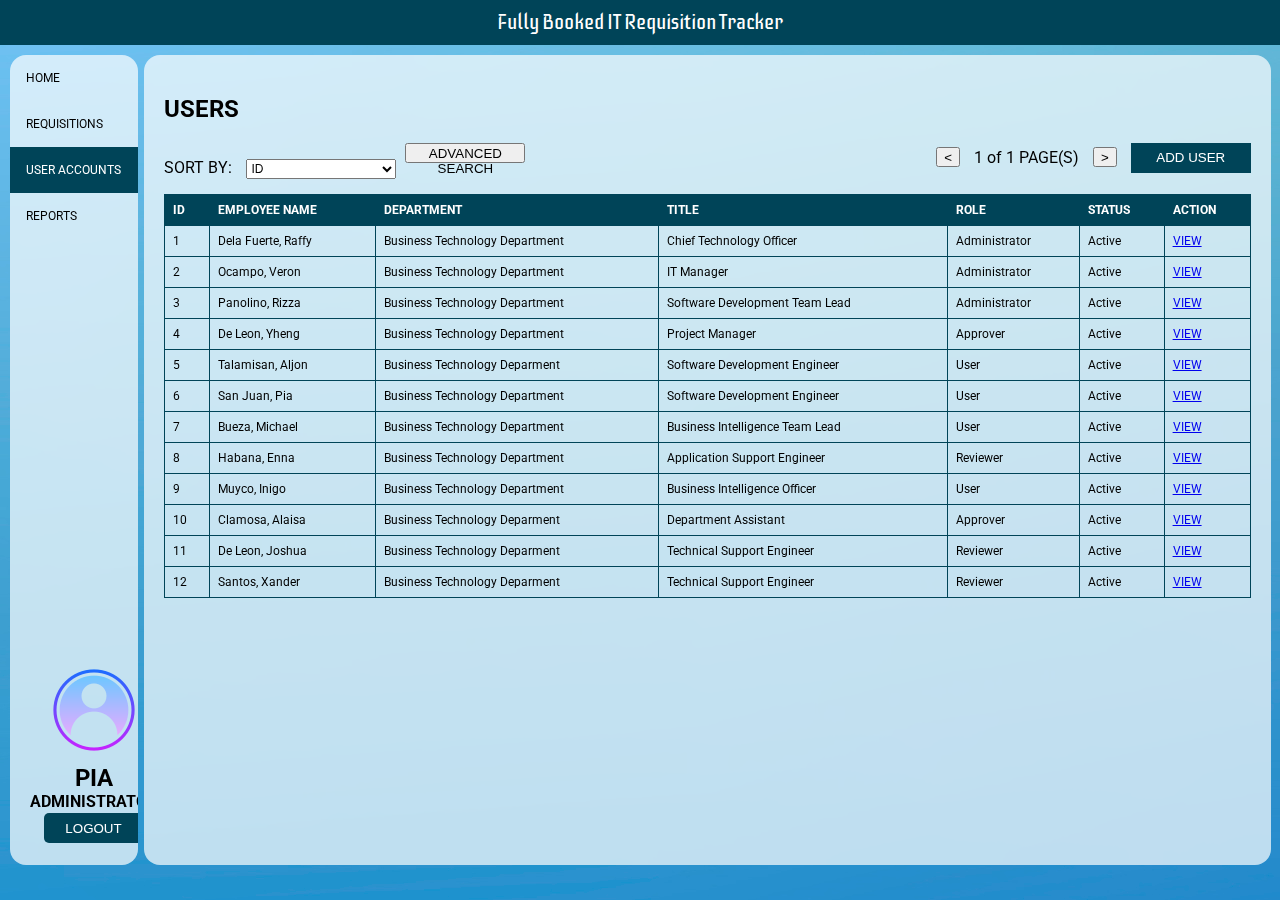
<file: account.html>
<!doctype html>
<html lang="en" class="default_page">
    <head>
        <meta charset="UTF-8" />
        <meta name="viewport" content="width=device-width, initial-scale=1.0" />
        <title> IT REQUISITION TRACKER </title>
        <link rel="stylesheet" href="main_style.css" />

        <link rel="preconnect" href="https://fonts.googleapis.com">
        <link rel="preconnect" href="https://fonts.gstatic.com" crossorigin>
        <link href="https://fonts.googleapis.com/css2?family=Roboto:ital,wght@0,100..900;1,100..900&display=swap" rel="stylesheet">
        <link href="https://fonts.googleapis.com/css2?family=Iceberg&display=swap" rel="stylesheet">
    </head>
    <body>
        <div class="menu_topbar">
            <p>Fully Booked IT Requisition Tracker</p>
        </div>

        <div class="menu_sidebar">
            <a href="index.html">HOME</a>
            <a href="requisition.html">REQUISITIONS</a>
            <a class="active" href="">USER ACCOUNTS</a>
            <a href="report.html">REPORTS</a>

            <div class="menu_userinfo">
                <img src="images/user.png">
                <h2>PIA</h2>
                <h4>ADMINISTRATOR</h3>
                <button onclick="location.href='login.html'">LOGOUT</button>
            </div>
        </div>


        <div class="default_container">
            <div class="default_view">
                <h2> USERS </h2>

                <div class="default_options">
                    <label> SORT BY: </label>
                    <select class="default_sort">
                        <option value="ID">ID</option>
                        <option value="Name">Employee Name</option>
                        <option value="Department">Department</option>
                        <option value="Role">Role</option>
                        <option value="Status">Status</option>
                    </select>

                    <button id="search_button" onclick="showSearch()">ADVANCED SEARCH</button>

                    <div class="default_paging">
                        <button><</button>
                        <label> 1 of 1 PAGE(S) </label>
                        <button>></button>

                        <button class="default_button"> ADD USER </button>
                    </div>

                </div>

                <!--hidden search-->
                <div class="default_search" style="display: none;" id="default_advanced_search">
                    <h4 style="padding-bottom: 5px;">FIND USER ACCOUNT</h4>

                    <label style="margin-left: 10px;"> EMPLOYEE NAME: </label>
                    <input type="search" placeholder="Search By Keyword">

                    <label style="margin-left: 10px;"> DEPARTMENT: </label>
                    <select class="default_search_option">
                        <option value="All">All</option>
                        <option value="BT">Business Technology</option>
                        <option value="PM">People Management</option>
                        <option value="DS">Direct Sales</option>
                        <option value="OP">Operations</option>
                        <option value="MK">Marketing</option>
                        <option value="PC">Procurement</option>
                        <option value="WH">Warehouse</option>
                        <option value="AT">Accounting</option>
                        <option value="ECOM">ECOM</option>
                    </select>

                    <label style="margin-left: 10px;"> ROLE: </label>
                    <select class="default_search_option">
                        <option value="All">All</option>
                        <option value="Admin">Administrator</option>
                        <option value="Approver">Approver</option>
                        <option value="Reviewer">Reviewer</option>
                        <option value="User">User</option>
                    </select>

                    <label style="margin-left: 10px;"> STATUS: </label>
                    <select class="default_search_option">
                        <option value="All">All</option>
                        <option value="UV">Unverified</option>
                        <option value="A">Active</option>
                        <option value="IA">Inactive</option>
                    </select>
                    
                    <button>SEARCH</button>
                    
                </div>

                <table>
                    <tr>
                        <th>ID</th>
                        <th>EMPLOYEE NAME</th>
                        <th>DEPARTMENT</th>
                        <th>TITLE</th>
                        <th>ROLE</th>
                        <th>STATUS</th>
                        <th>ACTION</th>
                    </tr>

                    <tr>
                        <td>1</td>
                        <td>Dela Fuerte, Raffy</td>
                        <td>Business Technology Department</td>
                        <td>Chief Technology Officer</td>
                        <td>Administrator</td>
                        <td>Active</td>
                        <td><a href="#">VIEW</a></td>
                    </tr>
                    <tr>
                        <td>2</td>
                        <td>Ocampo, Veron</td>
                        <td>Business Technology Department</td>
                        <td>IT Manager</td>
                        <td>Administrator</td>
                        <td>Active</td>
                        <td><a id="modal_button" href="#">VIEW</a></td>
                    </tr>
                    <tr>
                        <td>3</td>
                        <td>Panolino, Rizza</td>
                        <td>Business Technology Department</td>
                        <td>Software Development Team Lead</td>
                        <td>Administrator</td>
                        <td>Active</td>
                        <td><a href="#">VIEW</a></td>
                    </tr>
                    <tr>
                        <td>4</td>
                        <td>De Leon, Yheng</td>
                        <td>Business Technology Department</td>
                        <td>Project Manager</td>
                        <td>Approver</td>
                        <td>Active</td>
                        <td><a href="#">VIEW</a></td>
                    </tr>
                    <tr>
                        <td>5</td>
                        <td>Talamisan, Aljon</td>
                        <td>Business Technology Deparment</td>
                        <td>Software Development Engineer</td>
                        <td>User</td>
                        <td>Active</td>
                        <td><a href="#">VIEW</a></td>
                    </tr>
                    <tr>
                        <td>6</td>
                        <td>San Juan, Pia</td>
                        <td>Business Technology Department</td>
                        <td>Software Development Engineer</td>
                        <td>User</td>
                        <td>Active</td>
                        <td><a href="#">VIEW</a></td>
                    </tr>
                    <tr>
                        <td>7</td>
                        <td>Bueza, Michael</td>
                        <td>Business Technology Department</td>
                        <td>Business Intelligence Team Lead</td>
                        <td>User</td>
                        <td>Active</td>
                        <td><a href="#">VIEW</a></td>
                    </tr>
                    <tr>
                        <td>8</td>
                        <td>Habana, Enna</td>
                        <td>Business Technology Department</td>
                        <td>Application Support Engineer</td>
                        <td>Reviewer</td>
                        <td>Active</td>
                        <td><a href="#">VIEW</a></td>
                    </tr>
                    <tr>
                        <td>9</td>
                        <td>Muyco, Inigo</td>
                        <td>Business Technology Department</td>
                        <td>Business Intelligence Officer</td>
                        <td>User</td>
                        <td>Active</td>
                        <td><a href="#">VIEW</a></td>
                    </tr>
                    <tr>
                        <td>10</td>
                        <td>Clamosa, Alaisa</td>
                        <td>Business Technology Deparment</td>
                        <td>Department Assistant</td>
                        <td>Approver</td>
                        <td>Active</td>
                        <td><a href="#">VIEW</a></td>
                    </tr>
                    <tr>
                        <td>11</td>
                        <td>De Leon, Joshua</td>
                        <td>Business Technology Deparment</td>
                        <td>Technical Support Engineer</td>
                        <td>Reviewer</td>
                        <td>Active</td>
                        <td><a href="#">VIEW</a></td>
                    </tr>
                    <tr>
                        <td>12</td>
                        <td>Santos, Xander</td>
                        <td>Business Technology Deparment</td>
                        <td>Technical Support Engineer</td>
                        <td>Reviewer</td>
                        <td>Active</td>
                        <td><a href="#">VIEW</a></td>
                    </tr>


                </table>
            </div>
        </div>    
        
         <!-- The Modal -->
        <div id="modal_id" class="modal_view">

            <!-- Modal content -->
            <div class="modal_content">
                <span class="modal_close">&times;</span>
                <div class="account_form">
                    <div class="default_view" id="table_item"> 
                        <h2> ID #000002 </h2>
                        <table>
                            <tr>
                                <th>FIELD </th>
                                <th>VALUE</th>
                            </tr>
                            <tr>
                                <td>FIRST NAME:</td>
                                <td><input type="text" value="Veron"></td>
                            </tr>
                            <tr>
                                <td>LAST NAME:</td>
                                <td><input type="text" value="Ocampo"></td>
                            </tr>
                            <tr>
                                <td>TILE:</td>
                                <td><input type="text" value="IT Manager"></td>
                            </tr>
                            <tr>
                                <td>DEPARTMENT:</td>
                                <td><select>
                                    <option value="All">All</option>
                                    <option value="BT">Business Technology</option>
                                    <option value="PM">People Management</option>
                                    <option value="DS">Direct Sales</option>
                                    <option value="OP">Operations</option>
                                    <option value="MK">Marketing</option>
                                    <option value="PC">Procurement</option>
                                    <option value="WH">Warehouse</option>
                                    <option value="AT">Accounting</option>
                                    <option value="ECOM">ECOM</option>
                                </select></td>
                            </tr>
                            <tr>
                                <td>ROLE:</td>
                                <td><select>
                                    <option value="Administrator"> Administrator </option>
                                    <option value="Approver"> Approver </option>
                                    <option value="Reviewer"> Reviewer </option>
                                    <option value="User"> User </option>
                                </select></td>
                            </tr>
                            <tr>
                                <td>STATUS:</td>
                                <td><select>
                                    <option value="Active"> Active </option>
                                    <option value="Inactive"> Inactive </option>
                                    <option value="Unverified"> Unverified </option>
                                </select></td>
                            </tr>
                            <tr>
                                <td>Username:</td>
                                <td><input type="text" value="vocampo"></td>
                            </tr>
                            <tr>
                                <td>Password:</td>
                                <td><input type="text" value="123456"></td>
                            </tr>

                        </table>
                    </div>

                    <a href="" onclick="alertMessage('Change(s) has been saved.')"> SAVE </a> <br>
                </div>

            </div>

        </div>       


        <script>
            // Get the modal
            var modal = document.getElementById("modal_id");

            // Get the button that opens the modal
            var btn = document.getElementById("modal_button");

            // Get the <span> element that closes the modal
            var span = document.getElementsByClassName("modal_close")[0];

            // When the user clicks the button, open the modal 
            btn.onclick = function() {
            modal.style.display = "block";
            }

            // When the user clicks on <span> (x), close the modal
            span.onclick = function() {
            modal.style.display = "none";
            }

            // When the user clicks anywhere outside of the modal, close it
            window.onclick = function(event) {
            if (event.target == modal) {
                modal.style.display = "none";
            }
            }
        </script>

        <script>
            function alertMessage(message) {
            alert(message);
            }
        </script>

        <script>
        // Advanced Search
        function showSearch() {
            var T = document.getElementById("default_advanced_search");
            T.style.display = "block";  // <-- Set it to block
        }
        </script>



    </body>
</html>
</file>
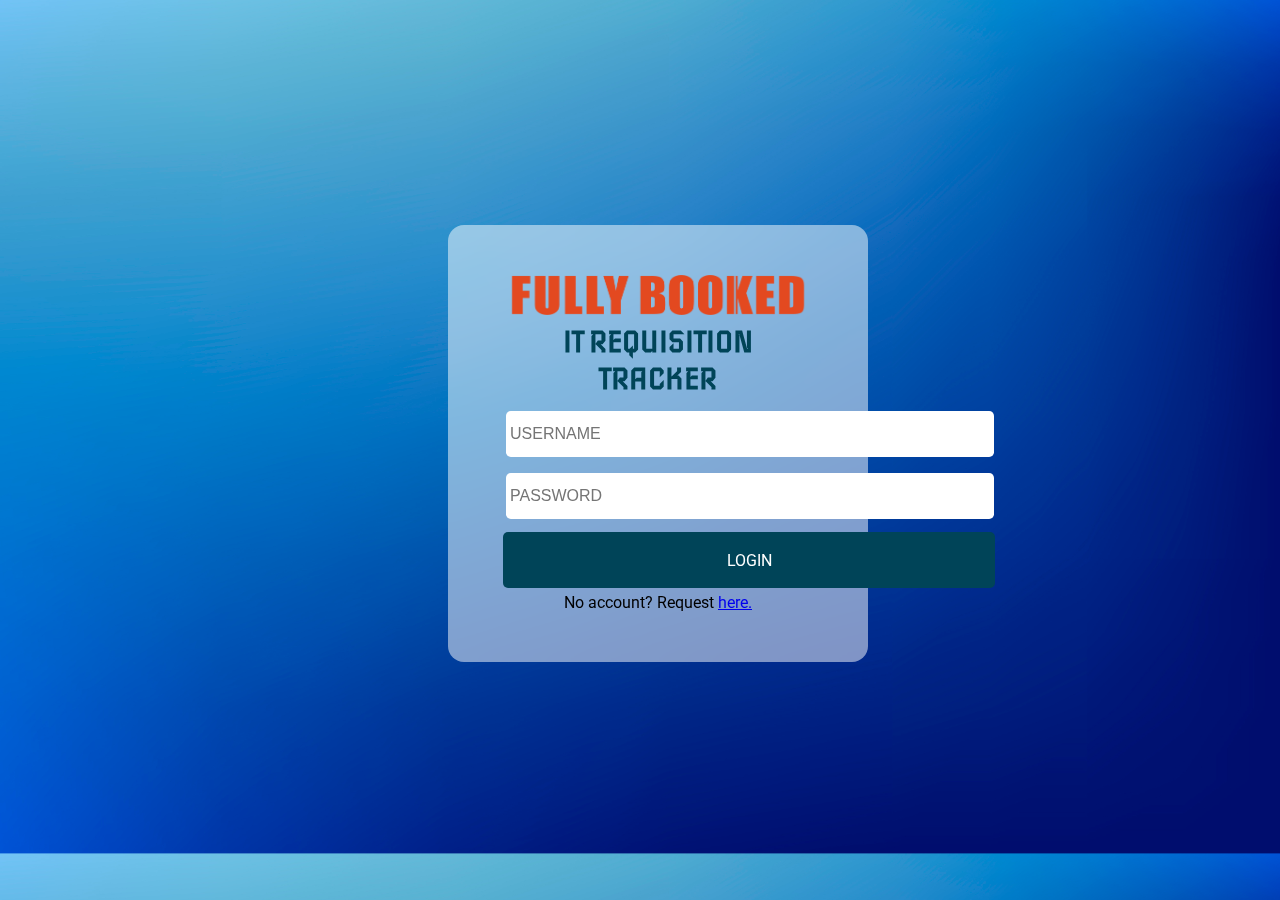
<file: login.html>
<!doctype html>
<html lang="en" class="login_page">
    <head>
        <meta charset="UTF-8" />
        <meta name="viewport" content="width=device-width, initial-scale=1.0" />
        
        <title> IT REQUISITION TRACKER </title>
        
        <link rel="stylesheet" href="main_style.css" />

        <link rel="preconnect" href="https://fonts.googleapis.com">
        <link rel="preconnect" href="https://fonts.gstatic.com" crossorigin>
        <link href="https://fonts.googleapis.com/css2?family=Roboto:ital,wght@0,100..900;1,100..900&display=swap" rel="stylesheet">
        <link href="https://fonts.googleapis.com/css2?family=Iceberg&display=swap" rel="stylesheet">
    </head>

    <body>
        <div class="login_container">

            <img src="images/company.png">
            <h2> IT REQUISITION TRACKER </h2>
            <input type="text" placeholder="USERNAME"> <br> 
            <input type="password" placeholder="PASSWORD"> <br>
            <a class="login_button" href="index.html" > LOGIN  </a> <br>

            <label> No account? Request <a class="login_link" href="register.html"> here. </a> </label>
            
        </div>

    </body>
</html>
</file>
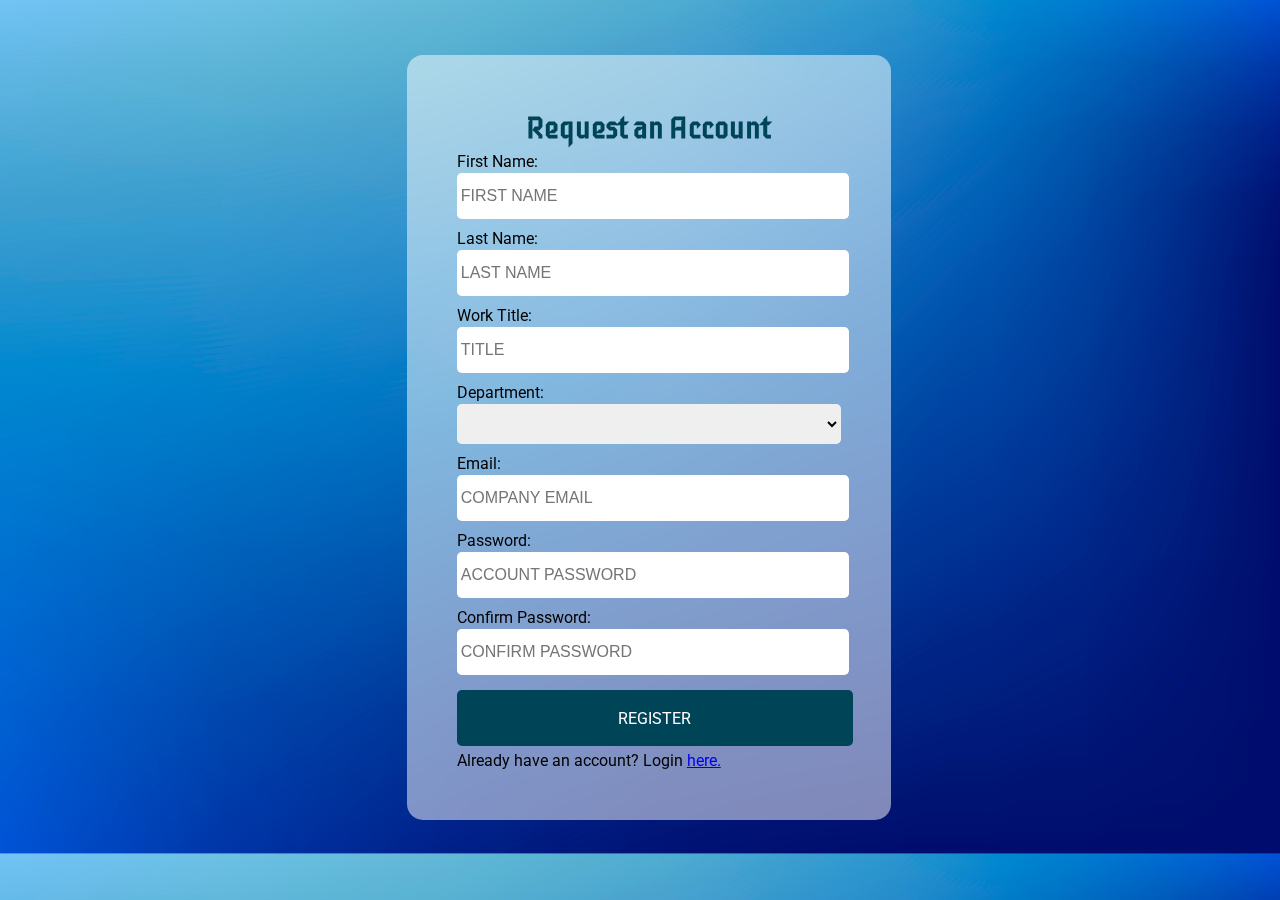
<file: register.html>
<!doctype html>
<html lang="en" class="register_page">
    <head>
        <meta charset="UTF-8" />
        <meta name="viewport" content="width=device-width, initial-scale=1.0" />
        <title> IT REQUISITION TRACKER </title>
        <link rel="stylesheet" href="main_style.css" />

        <link rel="preconnect" href="https://fonts.googleapis.com">
        <link rel="preconnect" href="https://fonts.gstatic.com" crossorigin>
        <link href="https://fonts.googleapis.com/css2?family=Roboto:ital,wght@0,100..900;1,100..900&display=swap" rel="stylesheet">
        <link href="https://fonts.googleapis.com/css2?family=Iceberg&display=swap" rel="stylesheet">

    </head>
    <body>
        <div class="register_container">
            <h2> Request an Account </h2>
            
            <label> First Name: </label> <br> <input type="text" placeholder="FIRST NAME"> <br> 
            <label> Last Name: </label> <br> <input type="text" placeholder="LAST NAME"> <br> 
            <label> Work Title: </label> <br> <input type="text" placeholder="TITLE"> <br>
            <label> Department: </label> <br> 
            <select class="register_options">
                <option value="NONE"></option>
                <option value="BT">Business Technology</option>
                <option value="PM">People Management</option>
                <option value="DS">Direct Sales</option>
                <option value="OP">Operations</option>
                <option value="MK">Marketing</option>
                <option value="PC">Procurement</option>
                <option value="WH">Warehouse</option>
                <option value="AT">Accounting</option>
                <option value="ECOM">ECOM</option>
            </select> <br>
            <label> Email: </label> <br> <input type="email" placeholder="COMPANY EMAIL"> <br>
            <label> Password: </label> <br> <input type="password" placeholder="ACCOUNT PASSWORD"> <br>
            <label> Confirm Password: </label> <br> <input type="password" placeholder="CONFIRM PASSWORD"> <br>
            <a class="register_button" href="user_home.html"> REGISTER </a> <br>

            <p> Already have an account? Login <a class="register_link" href="login.html"> here. </a> </p>
            
        </div>

    </body>
</html>
</file>
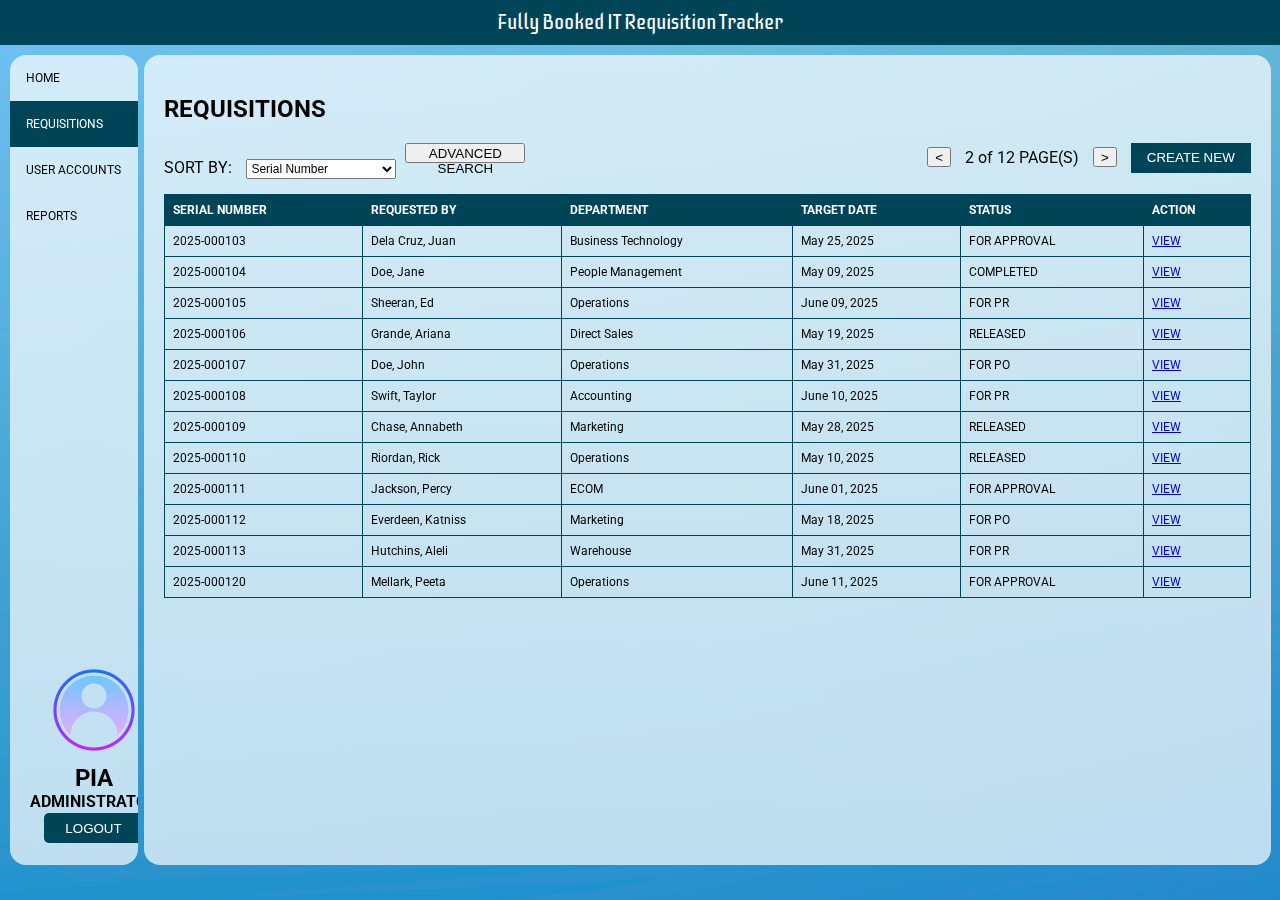
<file: requisition.html>
<!doctype html>
<html lang="en" class="default_page">
    <head>
        <meta charset="UTF-8" />
        <meta name="viewport" content="width=device-width, initial-scale=1.0" />
        <title> IT REQUISITION TRACKER </title>
        <link rel="stylesheet" href="main_style.css" />

        <link rel="preconnect" href="https://fonts.googleapis.com">
        <link rel="preconnect" href="https://fonts.gstatic.com" crossorigin>
        <link href="https://fonts.googleapis.com/css2?family=Roboto:ital,wght@0,100..900;1,100..900&display=swap" rel="stylesheet">
        <link href="https://fonts.googleapis.com/css2?family=Iceberg&display=swap" rel="stylesheet">
    </head>
    <body>
        <div class="menu_topbar">
            <p>Fully Booked IT Requisition Tracker</p>
        </div>

        <div class="menu_sidebar">
            <a href="index.html">HOME</a>
            <a class="active" href="">REQUISITIONS</a>
            <a href="account.html">USER ACCOUNTS</a>
            <a href="report.html">REPORTS</a>

            <div class="menu_userinfo">
                <img src="images/user.png">
                <h2>PIA</h2>
                <h4>ADMINISTRATOR</h3>
                <button onclick="location.href='login.html'">LOGOUT</button>
            </div>
        </div>


        <div class="default_container">
            <div class="default_view">

                <h2> REQUISITIONS </h2>

                <div class="default_options">
                    <label> SORT BY: </label>
                    <select class="default_sort">
                        <option value="Serial">Serial Number</option>
                        <option value="Name">Employee Name</option>
                        <option value="Department">Department</option>
                        <option value="Status">Status</option>
                    </select>

                    <button id="search_button" onclick="showSearch()">ADVANCED SEARCH</button>

                    <div class="default_paging">
                        <button><</button>
                        <label> 2 of 12 PAGE(S) </label>
                        <button>></button>

                        <button class="default_button" id="modal_button"> CREATE NEW </button>
                    </div>
                </div>

                <!--hidden search-->
                <div class="default_search" style="display: none;" id="default_advanced_search">
                    <h4 style="padding-bottom: 5px;">FIND REQUISITIONS</h4>
                    <label style="margin-left: 10px;"> STATUS: </label>
                    <select class="default_search_option">
                        <option value="All">All</option>
                        <option value="New">For Approval</option>
                        <option value="PR">For PR</option>
                        <option value="PO">For PO</option>
                        <option value="Release">Released</option>
                        <option value="Complete">Completed</option>
                    </select>

                    <label style="margin-left: 10px;"> SERIAL NUMBER: </label>
                    <input type="search" placeholder="Search By Keyword">

                    <label style="margin-left: 10px;"> EMPLOYEE NAME: </label>
                    <input type="search" placeholder="Search By Keyword">

                    <label style="margin-left: 10px;"> TARGET DATE: </label>
                    <input type="date">
                    
                    <button>SEARCH</button>
                    
                </div>


                <table>
                    <tr>
                        <th>SERIAL NUMBER</th>
                        <th>REQUESTED BY</th>
                        <th>DEPARTMENT</th>
                        <th>TARGET DATE</th>
                        <th>STATUS</th>
                        <th>ACTION</th>
                    </tr>

                    <tr>
                        <td>2025-000103</td>
                        <td>Dela Cruz, Juan</td>
                        <td>Business Technology</td>
                        <td>May 25, 2025</td>
                        <td>FOR APPROVAL</td>
                        <td><a href="details_1.html">VIEW</a></td>
                    </tr>
                    <tr>
                        <td>2025-000104</td>
                        <td>Doe, Jane</td>
                        <td>People Management</td>
                        <td>May 09, 2025</td>
                        <td>COMPLETED</td>
                        <td><a href="details_2.html">VIEW</a></td>
                    </tr>
                    <tr>
                        <td>2025-000105</td>
                        <td>Sheeran, Ed</td>
                        <td>Operations</td>
                        <td>June 09, 2025</td>
                        <td>FOR PR</td>
                        <td><a href="#">VIEW</a></td>
                    </tr>
                    <tr>
                        <td>2025-000106</td>
                        <td>Grande, Ariana</td>
                        <td>Direct Sales</td>
                        <td>May 19, 2025</td>
                        <td>RELEASED</td>
                        <td><a href="#">VIEW</a></td>
                    </tr>
                    <tr>
                        <td>2025-000107</td>
                        <td>Doe, John</td>
                        <td>Operations</td>
                        <td>May 31, 2025</td>
                        <td>FOR PO</td>
                        <td><a href="#">VIEW</a></td>
                    </tr>
                    <tr>
                        <td>2025-000108</td>
                        <td>Swift, Taylor</td>
                        <td>Accounting</td>
                        <td>June 10, 2025</td>
                        <td>FOR PR</td>
                        <td><a href="#">VIEW</a></td>
                    </tr>
                    <tr>
                        <td>2025-000109</td>
                        <td>Chase, Annabeth</td>
                        <td>Marketing</td>
                        <td>May 28, 2025</td>
                        <td>RELEASED</td>
                        <td><a href="#">VIEW</a></td>
                    </tr>
                    <tr>
                        <td>2025-000110</td>
                        <td>Riordan, Rick</td>
                        <td>Operations</td>
                        <td>May 10, 2025</td>
                        <td>RELEASED</td>
                        <td><a href="#">VIEW</a></td>
                    </tr>
                    <tr>
                        <td>2025-000111</td>
                        <td>Jackson, Percy</td>
                        <td>ECOM</td>
                        <td>June 01, 2025</td>
                        <td>FOR APPROVAL</td>
                        <td><a href="#">VIEW</a></td>
                    </tr>
                    <tr>
                        <td>2025-000112</td>
                        <td>Everdeen, Katniss</td>
                        <td>Marketing</td>
                        <td>May 18, 2025</td>
                        <td>FOR PO</td>
                        <td><a href="#">VIEW</a></td>
                    </tr>
                    <tr>
                        <td>2025-000113</td>
                        <td>Hutchins, Aleli</td>
                        <td>Warehouse</td>
                        <td>May 31, 2025</td>
                        <td>FOR PR</td>
                        <td><a href="#">VIEW</a></td>
                    </tr>
                    <tr>
                        <td>2025-000120</td>
                        <td>Mellark, Peeta</td>
                        <td>Operations</td>
                        <td>June 11, 2025</td>
                        <td>FOR APPROVAL</td>
                        <td><a href="#">VIEW</a></td>
                    </tr>

                </table>
            </div>
        </div>    
        
        <!-- The Modal -->
        <div id="modal_id" class="modal_view">

            <!-- Modal content -->
            <div class="modal_content">
                <span class="modal_close">&times;</span>

                <h2> IT Requisition Form</h2>
                <div class="requisition_form">
                    <label> REQUESTED BY: San Juan, Pia Laica </label> <br> <br> 
                    <label> UPLOAD YOUR E-SIGNATURE * </label> <br> 
                    <input type="file"> 
                    <br><br>

                    <label> TARGET DATE: * </label> <br> <input type="date" date="MM-DD-YYYY"> <br> <br>
                    <label> ITEM(S) TO REQUEST: </label> <br> 
                    <input type="text" placeholder="Item Description *"> <br>
                    <input type="number" placeholder="Qty *"> <br>
                    <input type="text" placeholder="Purpose/Reason"> <br>

                    <button class="add-button" onclick="addFn()">ADD ITEM</button>
                    <div id="inputFields"></div>

                    <br><br>
                    <label> NOTE: </label> <br> <input type="text"><br><br>
                    <label> AUTHORIZED BY: * </label> <br> 
                    <select class="requisition_options">
                        <option value="0"></option>
                        <option value="1">Dela Fuerte, Raffy</option>
                        <option value="2">Ocampo, Veron</option>
                        <option value="3">Panolino, Rizza</option>
                        <option value="4">De Leon, Yheng</option>
                        <option value="5">Clamosa, Alaisa</option>
                    </select><br><br>
                    <label> UPLOAD THE E-SIGNATURE * </label> <br>
                    <input type="file"> 
                    <br>

                    <a href="" onclick="alertMessage('Your request has been submitted.\nPlease take note of your serial number to track your requisition. \nSERIAL NUMBER #2025-000294')"> SUBMIT REQUEST </a> <br>
                </div>

            </div>

        </div>

        <script>
            // Get the modal
            var modal = document.getElementById("modal_id");

            // Get the button that opens the modal
            var btn = document.getElementById("modal_button");

            // Get the <span> element that closes the modal
            var span = document.getElementsByClassName("modal_close")[0];

            // When the user clicks the button, open the modal 
            btn.onclick = function() {
            modal.style.display = "block";
            }

            // When the user clicks on <span> (x), close the modal
            span.onclick = function() {
            modal.style.display = "none";
            }

            // When the user clicks anywhere outside of the modal, close it
            window.onclick = function(event) {
            if (event.target == modal) {
                modal.style.display = "none";
            }
            }
        </script>

        
       <script>
        // Add fields
        function addFn() {
            const divEle = document.getElementById("inputFields");
            const wrapper = document.createElement("div");
            const iFeild = document.createElement("input");
            iFeild.setAttribute("type", "text");
            iFeild.setAttribute("placeholder", "Item Description *");
            iFeild.classList.add("input-field");
            wrapper.appendChild(iFeild);
            divEle.appendChild(wrapper);

            const divEle2 = document.getElementById("inputFields");
            const wrapper2 = document.createElement("div");
            const iFeild2 = document.createElement("input");
            iFeild2.setAttribute("type", "number");
            iFeild2.setAttribute("placeholder", "Qty *");
            iFeild2.classList.add("input-field");
            wrapper.appendChild(iFeild2);
            divEle.appendChild(wrapper2);

            const divEle3 = document.getElementById("inputFields");
            const wrapper3 = document.createElement("div");
            const iFeild3 = document.createElement("input");
            iFeild3.setAttribute("type", "text");
            iFeild3.setAttribute("placeholder", "Purpose/Reason");
            iFeild3.classList.add("input-field");
            wrapper.appendChild(iFeild3);
            divEle.appendChild(wrapper3);
        }
        </script>

        <script>
            function alertMessage(message) {
            alert(message);
            }
        </script>

        <script>
        // Advanced Search
        function showSearch() {
            var T = document.getElementById("default_advanced_search");
            T.style.display = "block";  // <-- Set it to block
        }
        </script>



    </body>
</html>
</file>
<file: main_style.css>
body {
    margin: 0;
    font-family: 'Roboto';
}

input:focus {
  outline: none;
}

button:hover {
  cursor: pointer;
}

/*-------------------- NAVIGATION -----------------------------------*/

.menu_topbar {
    overflow: hidden;
    background-color: #004458;
    padding: 10px;
}

.menu_topbar p {
    color: white;
    text-align: center;
    font-family: "Iceberg";
    font-size: 20px;
}

.menu_sidebar {
    margin: 10px;
    padding: 0;
    width: 10%;
    position: fixed;
    height: 90%;
    overflow: auto;
    border-radius: 1rem;

        /* Glass-like effect */
    background: rgba(255, 255, 255, 0.7);  /* 0.5 - opacity */
     -webkit-backdrop-filter: blur(10px);
    backdrop-filter: blur(10px);
  }
  
  .menu_sidebar a {
    display: block;
    color: black;
    padding: 16px;
    text-decoration: none;
    font-size: 12px;
  }
   
  .menu_sidebar a.active {
    background-color: #004458;
    color: white;
  }
  
  .menu_sidebar a:hover:not(.active) {
    background-color: #555;
    color: white;
  }

  .menu_userinfo {
    position: absolute; 
    bottom: 0;
    margin: 20px;
    text-align: center;
  }

  .menu_userinfo button {
    width: 100px;
    height: 30px;
    background-color: #004458;
    border-color: transparent;
    border-radius: 5px;
    color: white;
    margin: 2px;
  }

  .menu_userinfo h2,h4 {
    margin: 0;
  }

  .menu_userinfo button:hover{
  background-color: #7600a1;
}



/*-------------------- DEFAULT PAGE -----------------------------------*/

.default_page {
    background-image: url(images/login_background.jpg);
    font-family: 'Roboto';
}

.default_container {
    height: 90%;
    width: 88%;
    padding: 0;
    margin: 10px;
    border-radius: 1rem;
    position: absolute;
    left: 10.5%;    

    /* Glass-like effect */
    background: rgba(255, 255, 255, 0.7);  /* 0.5 - opacity */
     -webkit-backdrop-filter: blur(10px);
    backdrop-filter: blur(10px);
  }

.default_view {
    padding: 20px;
}
 .default_view table {
  border-collapse: collapse;
  width: 100%;
  font-size: 12px;
}

.default_view td, th {
  border: 1px solid #004458;
  text-align: left;
  padding: 8px;
}

.default_view tr:nth-child(1) {
  background-color: #004458;
  color: white;
}

.default_view tr:hover {
    background-color: rgb(94, 94, 94);
    color: white;
}

.default_view tr:hover a{
  color: white;
}

/* prevent hover color in header */
.default_view tr:nth-child(1):hover {
  background-color: #004458;
  color: white;
}

.default_options {
  padding-bottom: 15px;
}

.default_sort {
  height: 20px;
  width: 150px;
  font-size: 12px;
  margin-left: 10px;
}

.default_paging {
  float: right;
}

.default_paging button:not(.default_button) {
  height: 20px;
  margin-left: 10px;
  margin-right: 10px;
}

.default_button {
  background-color: #004458;
  color: white;
  width: 120px;
  height: 30px;
  border: none;
}

.default_button:hover {
  background-color: #7600a1;
}

.default_search_option {
  height: 20px;
  width: 150px;
  font-size: 12px;
  margin-left: 2px;
  margin-right: 2px;
}

.default_search {
  padding-bottom: 10px;
}

.default_search input {
  height: 20px;
  width: 150px;
  font-size: 12px;
  margin-left: 2px;
  margin-right: 2px;
}

.default_search button, #search_button {
  height: 20px;
  width: 120px;
  margin-left: 5px;
}

/*-------------------- MODAL -----------------------------------*/

.modal_view {
  display: none; /* Hidden by default */
  position: fixed; /* Stay in place */
  z-index: 1; /* Sit on top */
  padding-top: 100px; /* Location of the box */
  left: 0;
  top: 0;
  width: 100%; /* Full width */
  height: 85%; /* Full height */
  overflow: auto; /* Enable scroll if needed */
  background-color: rgb(0,0,0); /* Fallback color */
  background-color: rgba(0,0,0,0.4); /* Black w/ opacity */
}

.modal_content {
  margin: auto;
  padding: 20px;
  border: 1px solid #888;
  width: 30%;

  /* Glass-like effect */
  background: rgba(255, 255, 255, 0.7);  /* 0.5 - opacity */
    -webkit-backdrop-filter: blur(10px);
  backdrop-filter: blur(10px);
}

.modal_close {
  color: #004458;
  float: right;
  font-size: 28px;
  font-weight: bold;
}

.modal_close:hover,
.modal_close:focus {
  color: #7600a1;
  text-decoration: none;
  cursor: pointer;
}



/*-------------------- DETAILS PAGE -----------------------------------*/

.details_view {
  padding: 20px;
}

 .details_view table {
  font-family: 'Roboto';
  border-collapse: collapse;
  width: 25%;
}

.details_view td, th {
  border: 1px solid #004458;
  text-align: left;
  padding: 8px;
}

.details_view h2 {
  padding: 0;
}

.details_status {
  left: 50%;
  display: flex;
  margin: auto;
  border: 1px solid;
  width: 470px;
  padding: 5px;
  border-radius: 10px;
}

.details_status_info button {
  background-color: #004458;
  color: white;
  width: 250px;
  height: 40px;
  border: none;
  border-radius: 5px;
  font-size: 12px;
}

.details_status_info button:hover {
  background-color: #7600a1;
}

.details_info {
  display: flex;
  margin: auto;
}

.details_info a {
  font-size: 10px;
}


.details_info table {
  font-family: arial, sans-serif;
  border-collapse: collapse;
  width: 100%;
  border: 1px solid;
  font-size: 11px;
}

.details_info #table_item {
  width: 1000px;
}

.details_info #table_info {
  width: 1000px;
}

.information_title {
  background-color: #004458;
  color: white;
  width: 93%;
  padding: 5px;
}

.details_back {
  background-color: #004458;
  color: white;
  width: 500px;
  height: 40px;
  border: none;
  border-radius: 5px;
  font-size: 12px;
  padding: 10px;
}

/*-------------------- HOME PAGE -----------------------------------*/

.home_circle {
  position: relative;
  width: 200px;
  height: 200px;
  border-radius: 50%;
  margin: 10px;
}

#APPROVAL {
  background: conic-gradient(
      #cc9704 0% 25%,
      #e0e0e0 25% 100%
  );
}

#COMPLETE {
  background: conic-gradient(
      #a60249 0% 75%,
      #e0e0e0 75% 100%
  );
}

#PR {
  background: conic-gradient(
      #0465cc 0% 30%,
      #e0e0e0 30% 100%
  );
}

#PO {
  background: conic-gradient(
      #00760e 0% 50%,
      #e0e0e0 50% 100%
  );
}

#RELEASE {
  background: conic-gradient(
      #5c0066 0% 80%,
      #e0e0e0 80% 100%
  );
}

.home_donut {
  position: absolute;
  top: 50%;
  left: 50%;
  transform: translate(-50%, -50%);
  width: 100px;
  height: 100px;
  background-color: white;
  border-radius: 50%;
  display: flex;
  justify-content: center;
  align-items: center;
}

.home_percentage {
  font-size: 24px;
  font-weight: bold;
  color: #333;
}

.home_status_view {
  display: flex;
  margin: auto;
  text-align: center;
  border: 1px solid;
  border-radius: 5px;
}

.home_status {
  padding: 15px;
}

.home_h2 {
  background-color: #004458;
  color: white;
  width: 98.5%;
  padding: 10px;
  border-radius: 3px;
}

/*-------------------- REQUISITION PAGE -----------------------------------*/

.requisition_form input {
  padding: 5px;
  width: 98%;
  font-size: 12px;
  margin-top: 5px;
}
.requisition_options {
  padding: 5px;
  width: 100%;
  font-size: 12px;
  margin-top: 5px;
}

.requisition_form label {
  font-size: 13px;
  font-weight: 500;
}

.requisition_form a {
    background-color: #004458;
    color: white;
    padding: 10px;
    margin-top: 15px;
    text-align:center;
    align-content: center;
    text-decoration: none;
    display: inline-block;
    border-radius: 5px;
    width: 97%;
}

.requisition_form a:hover {
  background-color: #7600a1;
}

.requisition_form button {
  height: 30px;
  width: 200px;
  font-size: 10px;
  margin-top: 3px;
  background-color: #7600a1;
  color: white;
  border: none;
}

/*-------------------- ACCOUNT PAGE -----------------------------------*/


.account_form a {
    background-color: #004458;
    color: white;
    padding: 10px;
    margin-top: 15px;
    text-align:center;
    align-content: center;
    text-decoration: none;
    display: inline-block;
    border-radius: 5px;
    width: 97%;

    font-family: 15px;
}

.account_form a:hover {
  background-color: #7600a1;
}

.account_form select {
  height: 25px;
  width: 250px;
  font-size: 12px;
  margin: 0;
}

.account_form input {
  height: 25px;
  width: 250px;
  font-size: 12px;
  margin: 0;
}



/*-------------------- LOGIN PAGE -----------------------------------*/


.login_page {
    background-image: url(images/login_background.jpg);
    background-size: cover;
}

.login_container {
    width: 25%;
    padding: 50px;    
    border-radius: 1rem;
    margin: 0 auto;
    text-align: center;
    top: 25%;
    left: 35%;
    position: absolute;
    
    /* Glass-like effect */
    background: rgba(255, 255, 255, 0.5);  /* 0.5 - opacity */
     -webkit-backdrop-filter: blur(10px);
    backdrop-filter: blur(10px);
}


.login_container input, .login_button {
    width: 30rem;
    height: 2.5rem;
    border-radius: 0.3rem;
    border-color: transparent;
    margin: 0.5rem;
    font-size: medium;
}

.login_button {
    background-color: #004458;
    color: white;
    padding:8px 6px;
    margin: 5px;
    text-align:center;
    align-content: center;
    text-decoration: none;
    display: inline-block;
    border-radius: 5px;
}

.login_container label, .login_link {
    font-size: medium;
    margin: 0;
    text-align: left;
}

.login_container h2 {
    font-family: "Iceberg";
    color: #004458;;
    font-size: 30px;
    margin: 5px;
}

.login_container img {
  width: 300px;
  height: 40px;
}

.login_button:hover{
  background-color: #7600a1;
}




/*------------------- REGISTER PAGE ------------------------------------*/


.register_page {
    background-image: url(images/login_background.jpg);
    background-size: cover;
    font-family: 'Roboto';
}

.register_container {
    width: 30%;
    padding: 50px; 
    border-radius: 1rem;
    margin: 10px;
    top: 5%;
    left: 31%;
    position: fixed;
    
    /* Glass-like effect */
    background: rgba(255, 255, 255, 0.5);  /* 0.5 - opacity */
     -webkit-backdrop-filter: blur(10px);
    backdrop-filter: blur(10px);
}

.register_container input, .register_button, .register_options {
    width: 100%;
    height: 2.5rem;
    border-radius: 0.3rem;
    border-color: transparent;
    font-size: medium;
    margin-top: 2px;
    margin-bottom: 10px;
}

.register_button {
    background-color: #004458;
    color: white;
    padding:8px 6px;
    text-align:center;
    align-content: center;
    text-decoration: none;
    display: inline-block;
    border-radius: 5px;
    margin-top: 5px;
    margin-bottom: 5px;
}

.register_link, p {
    font-size: medium;
    margin: 0;
}

.register_container h2 {
    font-family: "Iceberg";
    color: #004458;;
    font-size: 30px;
    text-align: center;
    margin: 5px;
}


.register_page label {
  margin: 0;
  padding: 0;
}

.register_button:hover{
  background-color: #7600a1;
}



/*------------------- REPORT PAGE ------------------------------------*/

.report_view {
  padding: 20px;
}

.report_bottom {
  display: flex;
}

/* BAR GRAPH */

.chart_view{
  --line-count: 10;
  --line-color: currentcolor;
  --line-opacity: 0.25;
  --item-gap: 2%;
  --item-default-color: #060606;
  
  height: 9rem;
  display: grid;
  grid-auto-flow: column;
  gap: var(--item-gap);
  align-items: end;
  padding-inline: var(--item-gap);
  --padding-block: 1.5rem; /*space for labels*/
  padding-block: var(--padding-block);
  position: relative;
  isolation: isolate;
  margin-bottom: 10px;
}

.chart_view::after{
  content: "";
  position: absolute;
  inset: var(--padding-block) 0;
  z-index: -1;
  --line-width: 1px;
  --line-spacing: calc(100% / var(--line-count));
  background-image: repeating-linear-gradient(to top, transparent 0 calc(var(--line-spacing) - var(--line-width)), var(--line-color) 0 var(--line-spacing));
  box-shadow: 0 var(--line-width) 0 var(--line-color);
  opacity: var(--line-opacity);
}
.chart_view > .item{
  height: calc(1% * var(--val));
  background-color: var(--clr, var(--item-default-color));
  position: relative;
  animation: item-height 1s ease forwards
}
@keyframes item-height { from { height: 0 } }

.chart_view > .item > * { position: absolute; text-align: center }
.chart_view > .item > .label { inset: 100% 0 auto 0 }
.chart_view > .item > .value { inset: auto 0 100% 0 }

.chart_view .label {
  font-size: 15px;
  margin-top: 5px;
}

/* LINE GRAPH */

.chart {
    width: 500px;
    height: 50px;
    position: relative;
}

svg {
    width: 100%;
    height: 300px;
}

.grid-line {
    stroke: #e0e0e0;
    stroke-width: 1;
}

.axis-line {
    stroke: #333;
    stroke-width: 2;
}

.line-path-1 {
    fill: none;
    stroke: #006699;
    stroke-width: 3;
    stroke-linejoin: round;
    stroke-linecap: round;
}

.line-path-2 {
    fill: none;
    stroke: #ab004a;
    stroke-width: 3;
    stroke-linejoin: round;
    stroke-linecap: round;
}

.animate-line {
    animation: drawLine 2s ease-out forwards;
}

@keyframes drawLine {
    from {
        stroke-dashoffset: 1000;
    }
    to {
        stroke-dashoffset: 0;
    }
}

.dot-1 {
    fill: #006699;
    stroke: #fff;
    stroke-width: 2;
    animation: fadeIn 0.5s ease-out forwards;
    animation-delay: 1.5s;
    opacity: 0;
}

.dot-2 {
    fill: #ab004a;
    stroke: #fff;
    stroke-width: 2;
    animation: fadeIn 0.5s ease-out forwards;
    animation-delay: 1.5s;
    opacity: 0;
}

@keyframes fadeIn {
    to {
        opacity: 1;
    }
}

.y-axis, .x-axis {
    font-size: 12px;
    color: #333;
}

.y-axis text {
    text-anchor: end;
}

.x-axis text {
    text-anchor: middle;
}

.legend {
    position: absolute;
    top: 20px;
    right: 20px;
    font-size: 12px;
}

.legend span {
    margin-left: 10px;
}

.legend-color-1 {
    display: inline-block;
    width: 12px;
    height: 12px;
    background: #006699;
    vertical-align: middle;
    margin-right: 5px;
}

.legend-color-2 {
    display: inline-block;
    width: 12px;
    height: 12px;
    background: #ab004a;
    vertical-align: middle;
    margin-right: 5px;
}


/* STACKED BAR GRAPH */

.chart-container {
    max-width: 500px;
    margin-left: 100px;
    
}

.bar-container {
    margin-bottom: 25px;
    width: 700px;
    height: 30px;
}

.bar-label {
    font-weight: bold;
    margin-top: 10px;
    color: #333;
    font-size: 12px;
}

.bar {
    display: flex;
    height: 40px;
    background-color: #e0e0e0;
    border-radius: 6px;
    overflow: hidden;
}

.segment {
    height: 100%;
    display: flex;
    align-items: center;
    justify-content: flex-end;
    padding-right: 8px;
    color: white;
    font-size: 14px;
    font-weight: bold;
    white-space: nowrap;
    box-sizing: border-box;
    width: 0; /* Initial width */
    animation: grow 1.5s ease-in-out forwards;
}

/* Segment colors */
.segment-1 { background-color: #006699; }
.segment-2 { background-color: #ab004a; }

/* Keyframes for animation */
@keyframes grow {
    from { width: 0; }
    to { width: var(--width); }
}

/* Segment widths for each category */
.segment-1-cat1 { --width: 70%; }
.segment-2-cat1 { --width: 30%; }

.segment-1-cat2 { --width: 89%; }
.segment-2-cat2 { --width: 11%; }

.segment-1-cat3 { --width: 58%; }
.segment-2-cat3 { --width: 42%; }

.segment-1-cat4 { --width: 95%; }
.segment-2-cat4 { --width: 5%; }

.segment-1-cat5 { --width: 81%; }
.segment-2-cat5 { --width: 29%; }

/* Slight delay for each segment to create a staggered effect */
.segment-2 { animation-delay: 0.4s; }
</file>
